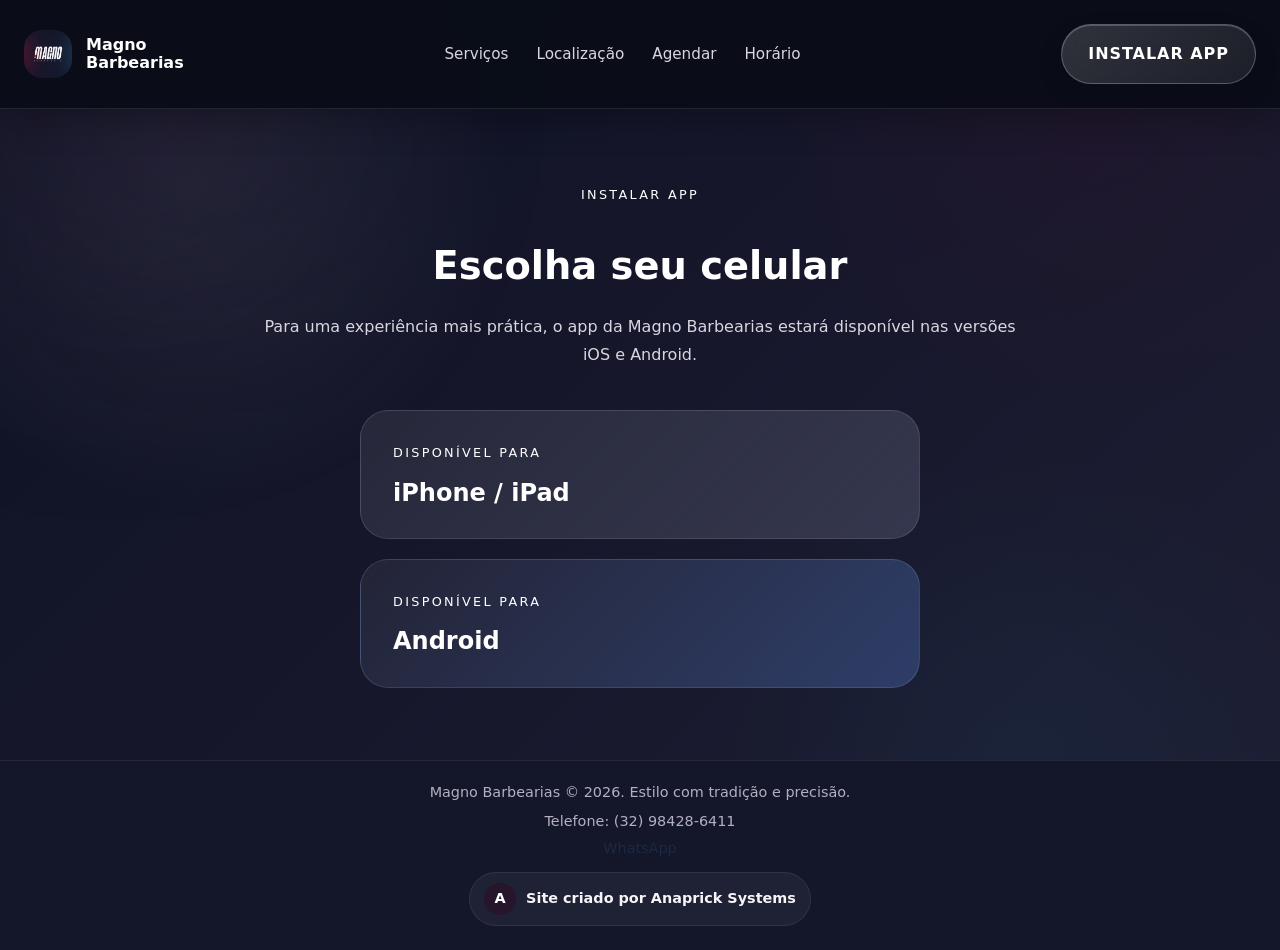
<file: install.html>
<!DOCTYPE html>
<html lang="pt-BR">
<head>
    <meta charset="UTF-8">
    <meta name="viewport" content="width=device-width, initial-scale=1.0">
    <title>Instalar App | Magno Barbearias</title>
    <link rel="stylesheet" href="styles.css">
</head>
<body>
    <header class="site-header">
        <div class="container header__inner">
            <a class="brand" href="index.html">
                <img src="img/Perfil Nome escuro.jpg" alt="Logo Magno Barbearias" class="brand__logo">
                <span>
                    <strong>Magno</strong><br>
                    Barbearias
                </span>
            </a>
            <nav class="nav">
                <a href="index.html#servicos">Serviços</a>
                <a href="index.html#localizacao">Localização</a>
                <a href="index.html#agenda">Agendar</a>
                <a href="index.html#horario">Horário</a>
            </nav>
            <a class="button button--nav" href="/install">Instalar App</a>
        </div>
    </header>

    <main class="container">
        <section class="section section--download">
            <div class="section__header section__header--center">
                <span class="eyebrow">Instalar App</span>
                <h2>Escolha seu celular</h2>
                <p>Para uma experiência mais prática, o app da Magno Barbearias estará disponível nas versões iOS e Android.</p>
            </div>
            <div class="download-grid single-column">
                <a class="download-card download-card--apple" href="https://apps.apple.com/br/app/appbarber-cliente/id6450795073" target="_blank" rel="noreferrer noopener">
                    <span>Disponível para</span>
                    <strong>iPhone / iPad</strong>
                </a>
                <a class="download-card download-card--google" href="https://play.google.com/store/apps/details?id=br.com.starapp.appbarbercli" target="_blank" rel="noreferrer noopener">
                    <span>Disponível para</span>
                    <strong>Android</strong>
                </a>
            </div>
        </section>
    </main>

    <footer class="footer">
        <div class="container footer__content">
            <div class="footer__info">
                <p class="footer__text">Magno Barbearias © <span id="year">2026</span>. Estilo com tradição e precisão.</p>
                <div class="footer__contact">
                    <span>Telefone: (32) 98428-6411</span>
                    <a class="footer__link" href="https://wa.me/5532984286411" target="_blank" rel="noreferrer noopener">WhatsApp</a>
                </div>
            </div>
            <a class="made-by" href="https://anapricksystems.com" target="_blank" rel="noreferrer noopener">
                <span class="made-by__logo">A</span>
                <span>Site criado por Anaprick Systems</span>
            </a>
        </div>
    </footer>
</body>
</html>
</file>
<file: styles.css>
* {
    box-sizing: border-box;
}

html {
    scroll-behavior: smooth;
}

:root {
    --scroll-y: 0px;
    --scroll-progress: 0;
}

body {
    margin: 0;
    padding: 0;
    min-height: 100%;
    font-family: "Inter", system-ui, -apple-system, BlinkMacSystemFont, "Segoe UI", sans-serif;
    color: #f6f4f8;
    line-height: 1.6;
    overflow-x: hidden;
    position: relative;
    background:
        radial-gradient(circle at 15% 20%, rgba(255,255,255,0.08), transparent 24%),
        radial-gradient(circle at 85% 10%, rgba(39,21,44,0.5), transparent 24%),
        radial-gradient(circle at 80% 80%, rgba(26,43,66,0.5), transparent 24%),
        linear-gradient(135deg, #0f1426 0%, #15162a 40%, #1e1f34 100%);
}

body::before,
body::after {
    content: "";
    position: fixed;
    width: 34vw;
    height: 34vw;
    border-radius: 50%;
    filter: blur(110px);
    opacity: 0.34;
    pointer-events: none;
    z-index: 0;
    animation: drift 16s ease-in-out infinite alternate;
}

body::after {
    content: "";
    position: fixed;
    inset: 0;
    background-image: linear-gradient(rgba(255,255,255,0.05) 1px, transparent 1px), linear-gradient(90deg, rgba(255,255,255,0.05) 1px, transparent 1px);
    background-size: 36px 36px;
    mask-image: linear-gradient(180deg, rgba(0,0,0,0.85), transparent);
    opacity: 0.18;
    pointer-events: none;
    z-index: 0;
}

body::before {
    top: -10vw;
    left: -8vw;
    background: #27152c;
}

body::after {
    right: -10vw;
    bottom: -10vw;
    background: #1a2b42;
    animation-duration: 20s;
}

a {
    color: inherit;
    text-decoration: none;
}

button,
input,
select,
textarea {
    font: inherit;
}

.container {
    width: min(1280px, calc(100% - 48px));
    max-width: 1280px;
    margin: 0 auto;
    position: relative;
    z-index: 1;
}

.site-header {
    position: sticky;
    top: 0;
    left: 0;
    right: 0;
    width: 100%;
    z-index: 50;
    padding-top: 0;
    backdrop-filter: blur(20px);
    background: rgba(10, 13, 24, 0.95);
    border-bottom: 1px solid rgba(255, 255, 255, 0.1);
    box-shadow: 0 8px 36px rgba(0, 0, 0, 0.28);
    transition: background 0.3s ease, box-shadow 0.3s ease, transform 0.3s ease;
}

.site-header.is-scrolled {
    background: rgba(8, 10, 20, 0.94);
    box-shadow: 0 14px 42px rgba(0, 0, 0, 0.34);
    transform: translateY(2px);
}

.header__inner {
    display: flex;
    align-items: center;
    justify-content: space-between;
    gap: 24px;
    padding: 24px 0;
    width: min(1280px, calc(100% - 48px));
    max-width: 1280px;
    margin: 0 auto;
    position: relative;
    z-index: 1;
}

.brand {
    display: inline-flex;
    align-items: center;
    gap: 14px;
    color: #fff;
    font-weight: 700;
    line-height: 1.1;
}

.brand__logo {
    width: 48px;
    height: 48px;
    border-radius: 18px;
    object-fit: cover;
    display: block;
    animation: float 4.2s ease-in-out infinite;
    transition: transform 0.3s ease, box-shadow 0.3s ease;
}

.brand:hover .brand__logo,
.site-header.is-scrolled .brand__logo {
    transform: rotate(6deg) scale(1.04);
    box-shadow: 0 12px 24px rgba(39, 21, 44, 0.28);
}

.nav {
    display: flex;
    align-items: center;
    gap: 28px;
    font-size: 0.95rem;
    color: #d9d6e0;
}

.nav a {
    transition: color 0.2s ease, transform 0.2s ease;
}

.nav a:hover {
    color: #ffffff;
    transform: translateY(-1px);
}

.button--nav {
    padding: 12px 20px;
    background: linear-gradient(135deg, rgba(255,255,255,0.16), rgba(255,255,255,0.08));
    color: #ffffff;
    border: 1px solid rgba(255, 255, 255, 0.24);
    border-radius: 999px;
    font-weight: 700;
    box-shadow: 0 10px 24px rgba(0, 0, 0, 0.14), inset 0 1px 0 rgba(255,255,255,0.2);
    backdrop-filter: blur(10px);
}

.hero {
    position: relative;
    padding: 96px 0 72px;
    overflow: hidden;
    isolation: isolate;
}

.hero::before,
.hero::after {
    content: "";
    position: absolute;
    border-radius: 50%;
    filter: blur(60px);
    opacity: 0.35;
    pointer-events: none;
    z-index: 0;
    animation: drift 16s ease-in-out infinite alternate;
}

.hero::before {
    width: 220px;
    height: 220px;
    top: 10%;
    left: -40px;
    background: rgba(255,255,255,0.12);
}

.hero::after {
    width: 300px;
    height: 300px;
    right: -80px;
    bottom: 10%;
    background: rgba(39, 21, 44, 0.4);
    animation-duration: 20s;
}

.hero__overlay {
    position: absolute;
    inset: 0;
    background: radial-gradient(circle at top left, rgba(64, 20, 48, 0.16), transparent 35%),
                radial-gradient(circle at bottom right, rgba(255, 255, 255, 0.08), transparent 28%),
                linear-gradient(180deg, rgba(20, 22, 42, 0.92), rgba(18, 17, 36, 0.96));
    z-index: 0;
}

.hero__content {
    position: relative;
    display: grid;
    grid-template-columns: 1.15fr 0.95fr;
    gap: 34px;
    align-items: center;
    min-height: 520px;
    z-index: 1;
}

.hero__copy {
    max-width: 620px;
    transition: transform 0.35s ease;
}

.hero__media {
    display: none;
    justify-content: center;
    align-items: center;
}

.hero__video {
    width: min(100%, 460px);
    max-width: 460px;
    border: none;
    border-radius: 0;
    box-shadow: none;
    background: transparent;
    object-fit: contain;
    display: block;
}

.hero__copy h1 {
    margin: 0 0 20px;
    font-size: clamp(3rem, 5vw, 4.5rem);
    line-height: 0.95;
}

.hero__text {
    margin: 0 0 32px;
    color: #d9d6e0;
    font-size: 1.05rem;
    max-width: 560px;
}

.hero__actions {
    display: flex;
    flex-wrap: wrap;
    gap: 16px;
}

.hero__visual {
    display: grid;
    gap: 20px;
}

.sm\:hidden {
    display: none;
}

@media (min-width: 768px) {
    .md\:block {
        display: flex;
    }
}

.hero__stage {
    position: relative;
    padding: 20px;
    border-radius: 32px;
    background: linear-gradient(135deg, rgba(255,255,255,0.14), rgba(255,255,255,0.06));
    border: 1px solid rgba(255,255,255,0.16);
    box-shadow: 0 24px 50px rgba(0, 0, 0, 0.28);
    overflow: hidden;
    transform: translate3d(0, calc(var(--scroll-y, 0px) * -0.02), 0);
    transition: transform 0.35s ease;
}

.hero__orb {
    position: absolute;
    border-radius: 50%;
    filter: blur(18px);
    opacity: 0.65;
}

.hero__orb--one {
    inset: auto auto 16px -20px;
    width: 120px;
    height: 120px;
    background: rgba(255,255,255,0.24);
}

.hero__orb--two {
    inset: 14px -30px auto auto;
    width: 140px;
    height: 140px;
    background: rgba(39, 21, 44, 0.5);
}

.hero__portrait-card {
    position: relative;
    z-index: 1;
    border-radius: 24px;
    padding: 20px;
    background: rgba(8, 10, 20, 0.82);
    border: 1px solid rgba(255,255,255,0.12);
    box-shadow: inset 0 1px 0 rgba(255,255,255,0.1);
    transition: transform 0.35s ease;
}

.hero__logo-ring {
    width: min(220px, 100%);
    margin: 0 auto 18px;
    padding: 12px;
    border-radius: 50%;
    background: linear-gradient(135deg, rgba(255,255,255,0.16), rgba(39,21,44,0.35));
    box-shadow: 0 16px 36px rgba(0, 0, 0, 0.24);
}

.hero__logo-ring img {
    width: 100%;
    display: block;
    border-radius: 50%;
    object-fit: cover;
    aspect-ratio: 1;
}

.hero__portrait-copy {
    display: flex;
    flex-direction: column;
    gap: 4px;
    margin-top: 16px;
}

.hero__portrait-copy span {
    color: #d9d6e0;
    font-size: 0.78rem;
    text-transform: uppercase;
    letter-spacing: 0.2em;
}

.hero__portrait-copy strong {
    color: #ffffff;
    font-size: 1.05rem;
}

.button {
    display: inline-flex;
    align-items: center;
    justify-content: center;
    padding: 16px 26px;
    border-radius: 999px;
    text-transform: uppercase;
    font-weight: 700;
    letter-spacing: 0.06em;
    transition: transform 0.2s ease, box-shadow 0.2s ease, background 0.2s ease;
}

.button:hover {
    transform: translateY(-2px) scale(1.01);
}

.button--primary {
    background: linear-gradient(135deg, #27152c 0%, #1a2b42 100%);
    color: #ffffff;
    box-shadow: 0 20px 40px rgba(39, 21, 44, 0.22), inset 0 1px 0 rgba(255,255,255,0.16);
}

.button--secondary {
    background: rgba(255,255,255,0.08);
    border: 1px solid rgba(255,255,255,0.18);
    color: #fff;
}

.button--large {
    min-width: 220px;
}

.hero__highlights {
    display: grid;
    gap: 20px;
    transition: transform 0.35s ease;
}

.highlight-card {
    padding: 28px;
    border-radius: 24px;
    background: rgba(255,255,255,0.06);
    border: 1px solid rgba(255,255,255,0.14);
    backdrop-filter: blur(10px);
    box-shadow: 0 16px 40px rgba(0, 0, 0, 0.16), inset 0 1px 0 rgba(255,255,255,0.08);
    position: relative;
    overflow: hidden;
}

.highlight-card::before {
    content: "";
    position: absolute;
    inset: 0;
    background: linear-gradient(120deg, transparent 10%, rgba(255,255,255,0.12) 50%, transparent 90%);
    transform: translateX(-100%);
    transition: transform 0.8s ease;
}

.highlight-card:hover::before {
    transform: translateX(100%);
}

.highlight__label {
    display: inline-flex;
    padding: 8px 14px;
    border-radius: 999px;
    background: rgba(255, 255, 255, 0.12);
    color: #ffffff;
    text-transform: uppercase;
    letter-spacing: 0.12em;
    font-size: 0.75rem;
    margin-bottom: 14px;
}

.highlight-card p {
    margin: 0;
    color: #d9d6e0;
    line-height: 1.8;
}

.eyebrow {
    display: inline-block;
    margin-bottom: 18px;
    color: #ffffff;
    letter-spacing: 0.18em;
    text-transform: uppercase;
    font-size: 0.8rem;
}

.eyebrow--small {
    margin-bottom: 10px;
    font-size: 0.72rem;
}

.section {
    padding: 72px 0;
}

/* .section--dark {
    background: linear-gradient(180deg, rgba(20,22,42,0.96), rgba(20,22,42,0.99));
} */

.section--cta {
    padding: 72px 0 88px;
}

.section__header {
    max-width: 760px;
    margin-bottom: 40px;
}

.section__header--center {
    margin-left: auto;
    margin-right: auto;
    text-align: center;
}

.about-grid,
.team-grid {
    display: grid;
    gap: 24px;
}

.about-grid {
    grid-template-columns: repeat(2, minmax(0, 1fr));
}

.hours-layout {
    display: grid;
    grid-template-columns: minmax(0, 1fr) minmax(320px, 560px);
    gap: 32px;
    align-items: center;
}

.hours-layout__content {
    margin-bottom: 0;
}

.hours-card {
    max-width: none;
    padding: 28px;
    background: rgba(255,255,255,0.06);
    box-shadow: 0 18px 40px rgba(0, 0, 0, 0.14);
}

.hours-card__header {
    display: flex;
    align-items: center;
    justify-content: space-between;
    gap: 12px;
    margin-bottom: 20px;
    padding-bottom: 16px;
    border-bottom: 1px solid rgba(255,255,255,0.12);
}

.hours-card__badge {
    display: inline-flex;
    align-items: center;
    justify-content: center;
    padding: 8px 12px;
    border-radius: 999px;
    background: rgba(255, 255, 255, 0.12);
    color: #ffffff;
    font-size: 0.8rem;
    font-weight: 700;
    letter-spacing: 0.12em;
    text-transform: uppercase;
    transition: background 0.25s ease, color 0.25s ease;
}

.hours-card__badge.is-open {
    background: rgba(76, 175, 80, 0.22);
    color: #b8f5bd;
}

.hours-card__badge.is-closed {
    background: rgba(255, 99, 99, 0.2);
    color: #ffb3b3;
}

.hours-card__header p {
    margin: 0;
    color: #d9d6e0;
    font-size: 0.95rem;
}

.hours-list {
    list-style: none;
    margin: 0;
    padding: 0;
    display: grid;
    gap: 12px;
}

.hours-list li {
    display: flex;
    align-items: center;
    justify-content: space-between;
    gap: 16px;
    padding: 12px 14px;
    border-radius: 16px;
    background: rgba(255,255,255,0.04);
    border: 1px solid rgba(255,255,255,0.08);
    transition: background 0.25s ease, border-color 0.25s ease, transform 0.25s ease;
}

.hours-list li:hover {
    background: rgba(255,255,255,0.12);
    border-color: rgba(255,255,255,0.24);
    transform: translateY(-2px);
}

.hours-list span {
    color: #f6f4f8;
    font-weight: 600;
}

.hours-list strong {
    color: #ffffff;
    font-weight: 700;
}

.gallery-viewport {
    position: relative;
    overflow: hidden;
    border-radius: 22px;
    padding: 10px 0;
    border: 1px solid rgba(255,255,255,0.12);
    background: linear-gradient(135deg, rgba(255,255,255,0.08), rgba(255,255,255,0.03));
    box-shadow: 0 16px 40px rgba(0, 0, 0, 0.2);
}

.gallery-track {
    display: flex;
    width: max-content;
    gap: 12px;
    animation: gallery-scroll 20s linear infinite;
    will-change: transform;
}

.gallery-set {
    display: flex;
    gap: 12px;
    flex-shrink: 0;
}

.gallery-card {
    flex: 0 0 auto;
    width: clamp(120px, 16vw, 180px);
    aspect-ratio: 1 / 1;
    border-radius: 16px;
    overflow: hidden;
    border: 1px solid rgba(255,255,255,0.14);
    background: rgba(255,255,255,0.05);
    box-shadow: 0 8px 20px rgba(0, 0, 0, 0.16);
    transition: transform 0.3s ease, box-shadow 0.3s ease;
}

.gallery-card img {
    width: 100%;
    height: 100%;
    display: block;
    object-fit: cover;
}

.gallery-card:hover {
    transform: translateY(-4px) scale(1.02);
    box-shadow: 0 16px 36px rgba(0, 0, 0, 0.24);
}

.gallery-viewport:hover .gallery-track {
    animation-play-state: paused;
}

.team-grid {
    grid-template-columns: repeat(3, minmax(0, 1fr));
}

.team-card {
    text-align: center;
    transition: transform 0.3s ease, box-shadow 0.3s ease, border-color 0.3s ease;
    position: relative;
    overflow: hidden;
    transform-origin: center;
    transform: scale(1);
}

.team-card.card:hover {
    transform: translateY(-10px) scale(1.08);
    box-shadow: 0 24px 60px rgba(0, 0, 0, 0.28);
    border-color: rgba(255,255,255,0.32);
    z-index: 2;
}

.team-avatar {
    width: 96px;
    height: 96px;
    margin: 0 auto 20px;
    border-radius: 50%;
    overflow: hidden;
    border: 3px solid rgba(255,255,255,0.2);
    background: linear-gradient(135deg, #27152c 0%, #1a2b42 100%);
    box-shadow: 0 14px 30px rgba(0, 0, 0, 0.18);
    display: grid;
    place-items: center;
}

.team-avatar img {
    width: 100%;
    height: 100%;
    object-fit: cover;
    object-position: center top;
    display: block;
}

.team-card h3 {
    margin-bottom: 10px;
}

.team-card p {
    color: #c8c4d6;
}

.section__header--wide {
    max-width: 840px;
}

.section__header h2 {
    margin: 12px 0 16px;
    font-size: clamp(2rem, 3vw, 2.85rem);
    color: #fff;
}

.section__header p {
    margin: 0;
    color: #d9d6e0;
    line-height: 1.8;
}

.grid {
    display: grid;
    gap: 24px;
}

.grid--3 {
    grid-template-columns: repeat(3, minmax(0, 1fr));
}

.card {
    background: rgba(255,255,255,0.05);
    border: 1px solid rgba(255,255,255,0.12);
    border-radius: 28px;
    padding: 32px;
    min-height: 220px;
    transition: transform 0.3s ease, border-color 0.3s ease, box-shadow 0.3s ease, background 0.3s ease;
    backdrop-filter: blur(10px);
    position: relative;
    overflow: hidden;
    box-shadow: inset 0 1px 0 rgba(255,255,255,0.06);
}

.card::after {
    content: "";
    position: absolute;
    inset: auto -30% -40% auto;
    width: 140px;
    height: 140px;
    background: radial-gradient(circle, rgba(255,255,255,0.12), transparent 70%);
    pointer-events: none;
}

.card:hover {
    transform: translateY(-6px) scale(1.01);
    border-color: rgba(255,255,255,0.22);
    box-shadow: 0 18px 44px rgba(0, 0, 0, 0.22);
}

.card.card--premium,
.about-card.card {
    transform: scale(1);
    transform-origin: center;
}

.card.card--premium:hover,
.about-card.card:hover,
.location-card.card:hover {
    transform: translateY(-10px) scale(1.08);
    background: linear-gradient(135deg, rgba(255,255,255,0.16), rgba(255,255,255,0.08));
    border-color: rgba(255,255,255,0.3);
    box-shadow: 0 24px 60px rgba(0, 0, 0, 0.28);
    z-index: 2;
}

.card.card--premium:hover h3,
.card.card--premium:hover p,
.about-card.card:hover h3,
.about-card.card:hover p,
.location-card.card:hover h3,
.location-card.card:hover p,
.location-card.card:hover span {
    color: #ffffff;
}

.card, .highlight-card, .gallery-item, .team-card, .location-card, .map-card, .cta-card {
    will-change: transform, opacity;
}

.card h3 {
    margin-top: 0;
    margin-bottom: 14px;
    font-size: 1.35rem;
    color: #fff;
}

.card p {
    margin: 0;
    color: #c8c4d6;
    line-height: 1.8;
}

.location-grid {
    display: grid;
    grid-template-columns: minmax(0, 0.95fr) minmax(320px, 1.15fr);
    gap: 24px;
    align-items: stretch;
}

.location-card,
.map-card,
.cta-card {
    background: rgba(255,255,255,0.06);
    border: 1px solid rgba(255,255,255,0.12);
    border-radius: 28px;
    padding: 32px;
}

.location-card {
    display: flex;
    flex-direction: column;
    justify-content: space-between;
    gap: 20px;
}

.location-card h3 {
    margin-top: 0;
    margin-bottom: 12px;
    color: #ffffff;
}

.location-card p {
    margin: 0;
    color: #d9d6e0;
    line-height: 1.8;
}

.location-meta {
    display: grid;
    gap: 16px;
}

.location-meta strong {
    display: block;
    color: #fff;
    margin-bottom: 6px;
}

.location-meta span {
    color: #c8c4d6;
    line-height: 1.7;
}

.button--small {
    width: fit-content;
    padding: 12px 18px;
    font-size: 0.85rem;
}

.map-card {
    padding: 0;
    overflow: hidden;
}

.map-link {
    display: block;
    width: 100%;
    height: 100%;
}

.map-iframe {
    width: 100%;
    min-height: 340px;
    border: 0;
    display: block;
    border-radius: 20px;
}

.map-card:hover {
    border-color: rgba(39, 21, 44, 0.35);
}

.nav a.active {
    color: #ffffff;
}

.download-grid {
    display: grid;
    grid-template-columns: repeat(2, minmax(0, 1fr));
    gap: 20px;
    margin-top: 24px;
}

.download-grid.single-column {
    grid-template-columns: minmax(0, 560px);
    justify-content: center;
}

.download-card {
    display: grid;
    gap: 16px;
    padding: 32px;
    border-radius: 28px;
    background: rgba(255,255,255,0.06);
    border: 1px solid rgba(255,255,255,0.12);
    transition: transform 0.2s ease, border-color 0.2s ease, background 0.2s ease;
    color: #fff;
    text-decoration: none;
}

.download-card:hover {
    transform: translateY(-6px);
    border-color: rgba(39, 21, 44, 0.35);
    background: rgba(39, 21, 44, 0.08);
}

.download-card span {
    color: #ffffff;
    text-transform: uppercase;
    letter-spacing: 0.18em;
    font-size: 0.8rem;
}

.download-card strong {
    font-size: 1.5rem;
    line-height: 1.1;
}

.download-card--apple {
    background: linear-gradient(135deg, rgba(255,255,255,0.08), rgba(60,63,86,0.8));
}

.download-card--google {
    background: linear-gradient(135deg, rgba(255,255,255,0.06), rgba(50,67,113,0.85));
}

.section--download {
    /* background: linear-gradient(180deg, rgba(20,22,42,0.96), rgba(18,17,36,0.98)); */
    padding-top: 72px;
    padding-bottom: 72px;
}

.cta-card {
    display: grid;
    gap: 24px;
}

.cta-actions {
    display: flex;
    flex-wrap: wrap;
    gap: 18px;
}

.small-text {
    margin-top: 20px;
    color: #b4b0c1;
    text-align: center;
}

.footer {
    padding: 20px 0 24px;
    background: #14162a;
    border-top: 1px solid rgba(255,255,255,0.08);
    position: relative;
    z-index: 1;
}

.footer__content {
    display: flex;
    flex-direction: column;
    align-items: center;
    justify-content: center;
    gap: 12px;
    color: #b4b0c1;
    text-align: center;
}

.footer__info {
    display: flex;
    flex-direction: column;
    align-items: center;
    gap: 6px;
}

.footer__text,
.footer__contact {
    margin: 0;
    font-size: 0.9rem;
}

.footer__contact {
    display: flex;
    flex-direction: column;
    align-items: center;
    gap: 4px;
}

.footer__link {
    color: #1a2b42;
}

.made-by {
    display: inline-flex;
    align-items: center;
    justify-content: center;
    gap: 10px;
    color: #f6f4f8;
    font-size: 0.9rem;
    font-weight: 600;
    text-decoration: none;
    padding: 10px 14px;
    border-radius: 999px;
    background: rgba(255,255,255,0.05);
    border: 1px solid rgba(255,255,255,0.08);
    transition: transform 0.2s ease, background 0.2s ease;
}

.made-by:hover {
    transform: translateY(-2px);
    background: rgba(39, 21, 44, 0.12);
}

.made-by__logo {
    width: 32px;
    height: 32px;
    display: grid;
    place-items: center;
    background: #27152c;
    color: #ffffff;
    border-radius: 50%;
    font-weight: 800;
}

@keyframes float {
    0%,
    100% {
        transform: translateY(0px);
    }
    50% {
        transform: translateY(-6px);
    }
}

@keyframes gallery-scroll {
    from {
        transform: translateX(0);
    }
    to {
        transform: translateX(calc(-50% - 6px));
    }
}

@keyframes drift {
    0% {
        transform: translate3d(0, 0, 0) scale(1);
    }
    100% {
        transform: translate3d(24px, -20px, 0) scale(1.08);
    }
}

.reveal {
    opacity: 0;
    transform: translateY(28px) scale(0.98);
    transition: opacity 0.8s ease, transform 0.8s cubic-bezier(0.2, 0.8, 0.2, 1);
}

.reveal.is-visible {
    opacity: 1;
    transform: translateY(0) scale(1);
}

@media (max-width: 960px) {
    .hero__content,
    .location-grid,
    .hours-layout,
    .footer__content {
        grid-template-columns: 1fr;
    }

    .hero__content {
        grid-template-columns: 1fr;
    }

    .hero__visual {
        max-width: 680px;
    }

    .hero__actions {
        flex-direction: column;
        align-items: stretch;
    }

    .about-grid,
    .team-grid,
    .grid--3 {
        grid-template-columns: 1fr;
    }

    .gallery-viewport {
        height: min(38vh, 280px);
    }

    .gallery-card {
        width: min(20vh, 150px);
    }
}

@media (max-width: 760px) {
    .header__inner {
        display: grid;
        grid-template-columns: 1fr auto;
        align-items: center;
        gap: 12px 16px;
        padding: 16px 0;
    }

    .brand {
        justify-content: flex-start;
        grid-column: 1;
        grid-row: 1;
    }

    .nav {
        grid-column: 1 / -1;
        justify-content: space-between;
        flex-wrap: wrap;
        gap: 12px;
        order: 3;
    }

    .button--nav {
        grid-column: 2;
        grid-row: 1;
        width: fit-content;
        justify-self: end;
        padding: 10px 16px;
        font-size: 0.9rem;
        margin-left: auto;
    }
}

@media (max-width: 640px) {
    .container {
        width: calc(100% - 24px);
    }

    .button,
    .button--large {
        width: 100%;
        min-width: 0;
    }

    .button--nav {
        width: fit-content;
        min-width: 0;
        padding: 10px 16px;
        font-size: 0.9rem;
    }

    .hero {
        padding: 72px 0 56px;
    }

    .hero__content {
        min-height: auto;
        gap: 24px;
    }

    .hero__copy h1 {
        font-size: clamp(2.1rem, 8.5vw, 2.8rem);
    }

    .hero__text {
        font-size: 0.98rem;
    }

    .section {
        padding: 56px 0;
    }

    .section__header {
        margin-bottom: 32px;
    }

    .section__header h2 {
        font-size: 1.8rem;
    }

    .card,
    .hours-card,
    .location-card,
    .map-card,
    .cta-card,
    .download-card {
        padding: 24px;
    }

    .hours-card__header {
        flex-direction: column;
        align-items: flex-start;
    }

    .hours-list li {
        flex-direction: column;
        align-items: flex-start;
        gap: 6px;
    }

    .gallery-viewport {
        height: auto;
        max-height: 240px;
        padding: 8px 0;
    }

    .gallery-track {
        gap: 8px;
    }

    .gallery-set {
        gap: 8px;
    }

    .gallery-card {
        width: 92px;
        min-width: 92px;
        height: 92px;
    }
}
</file>
